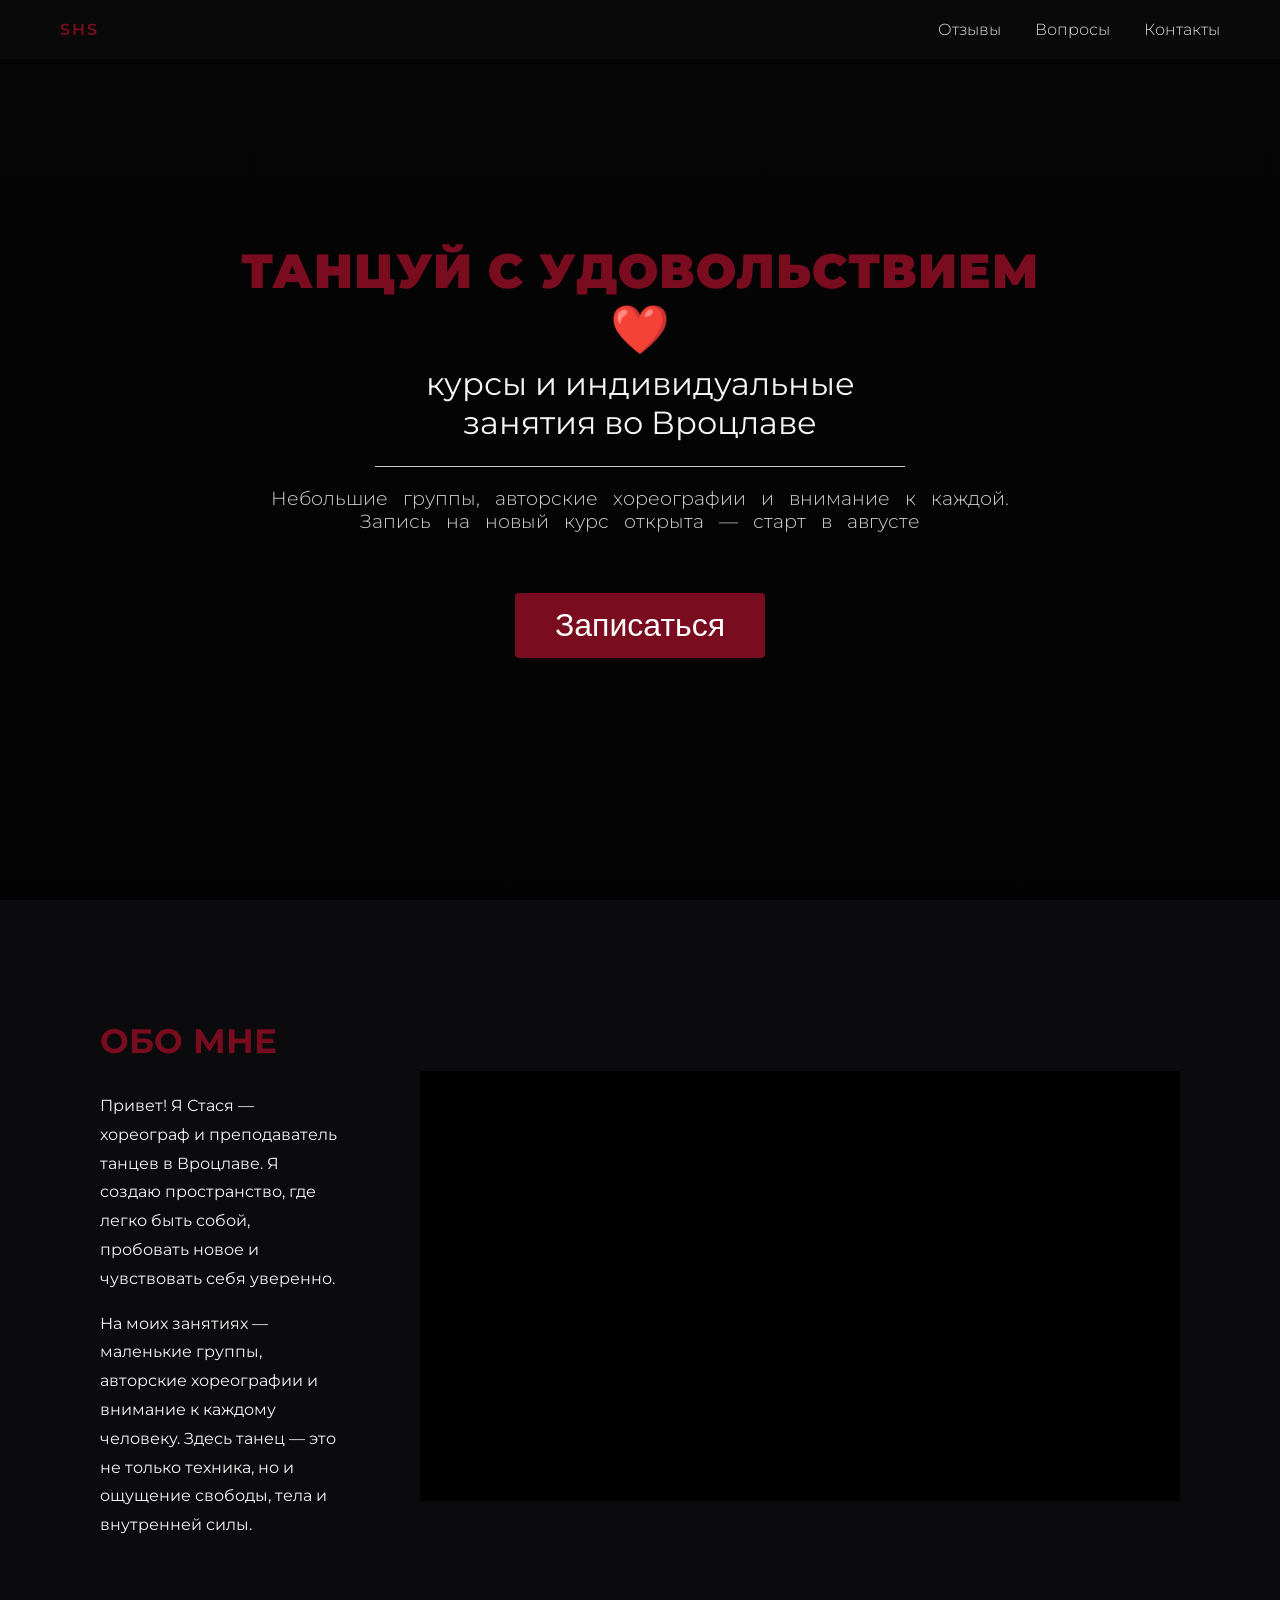
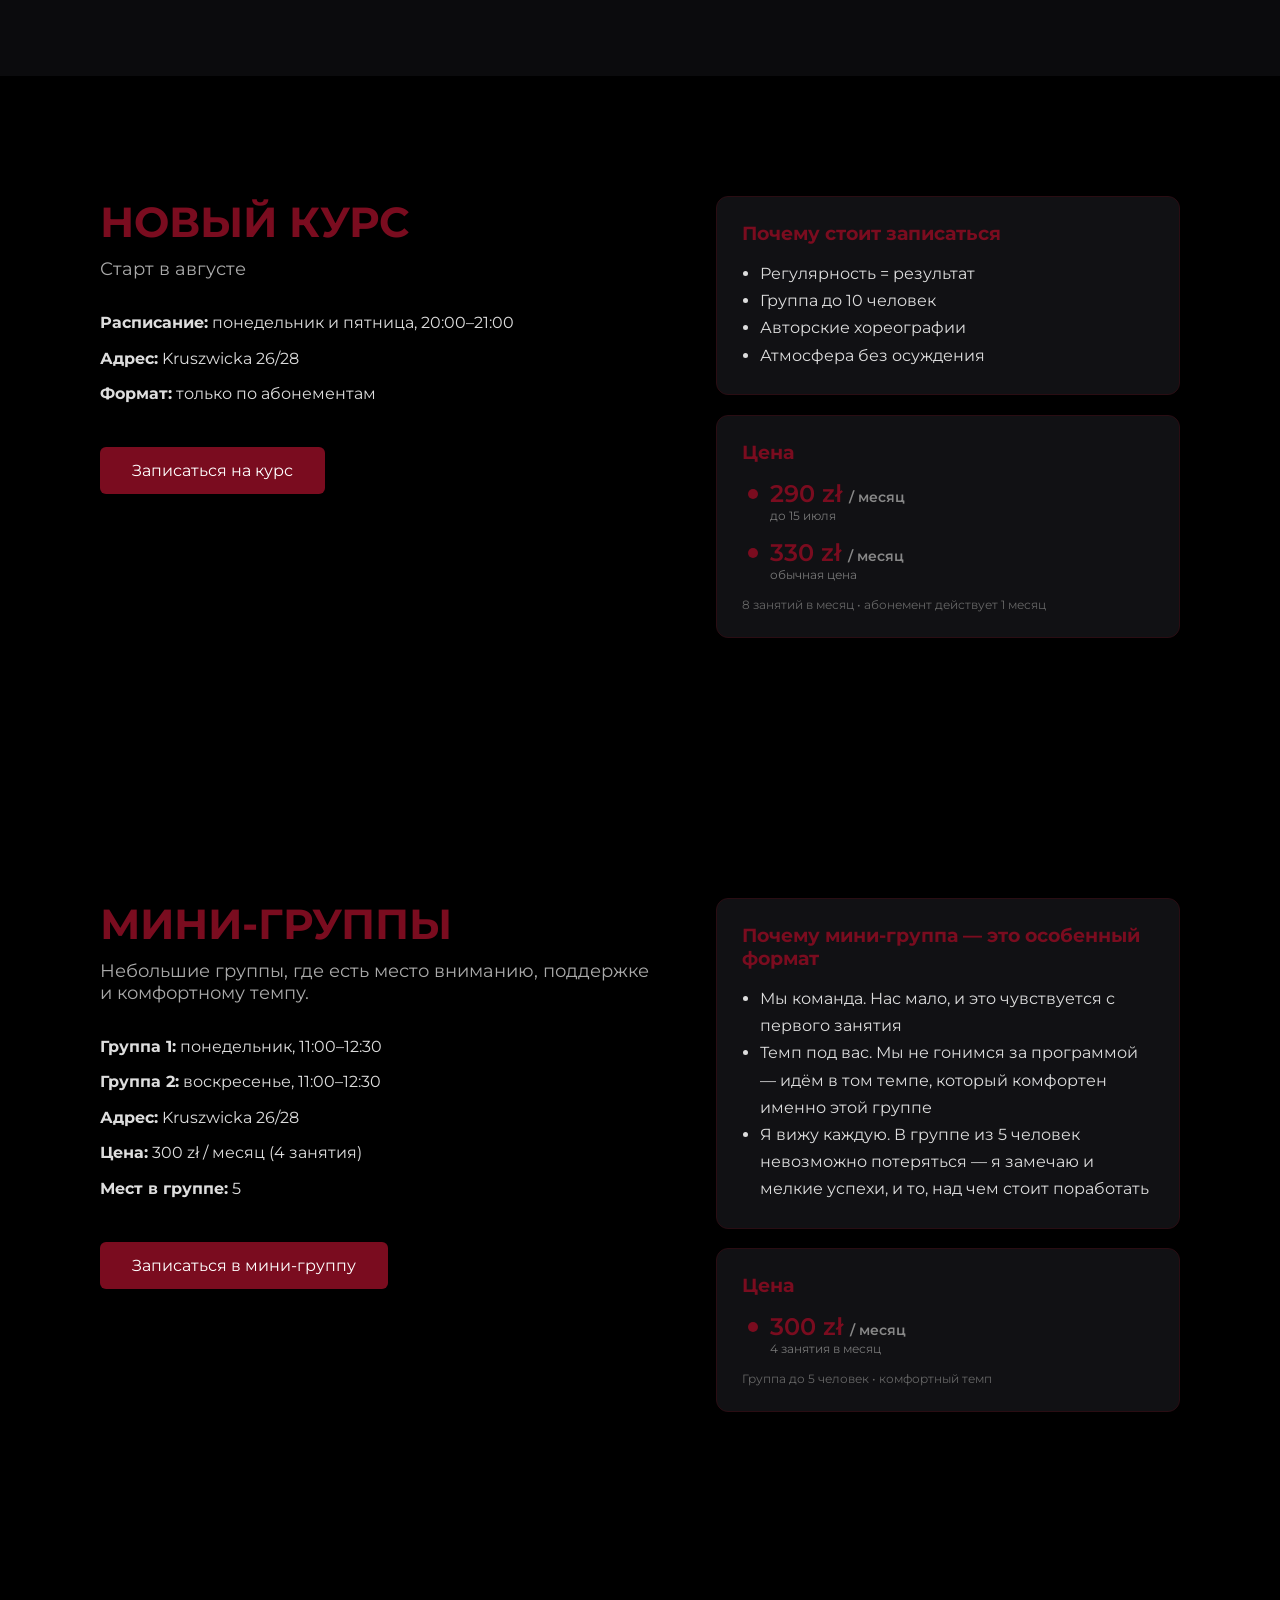
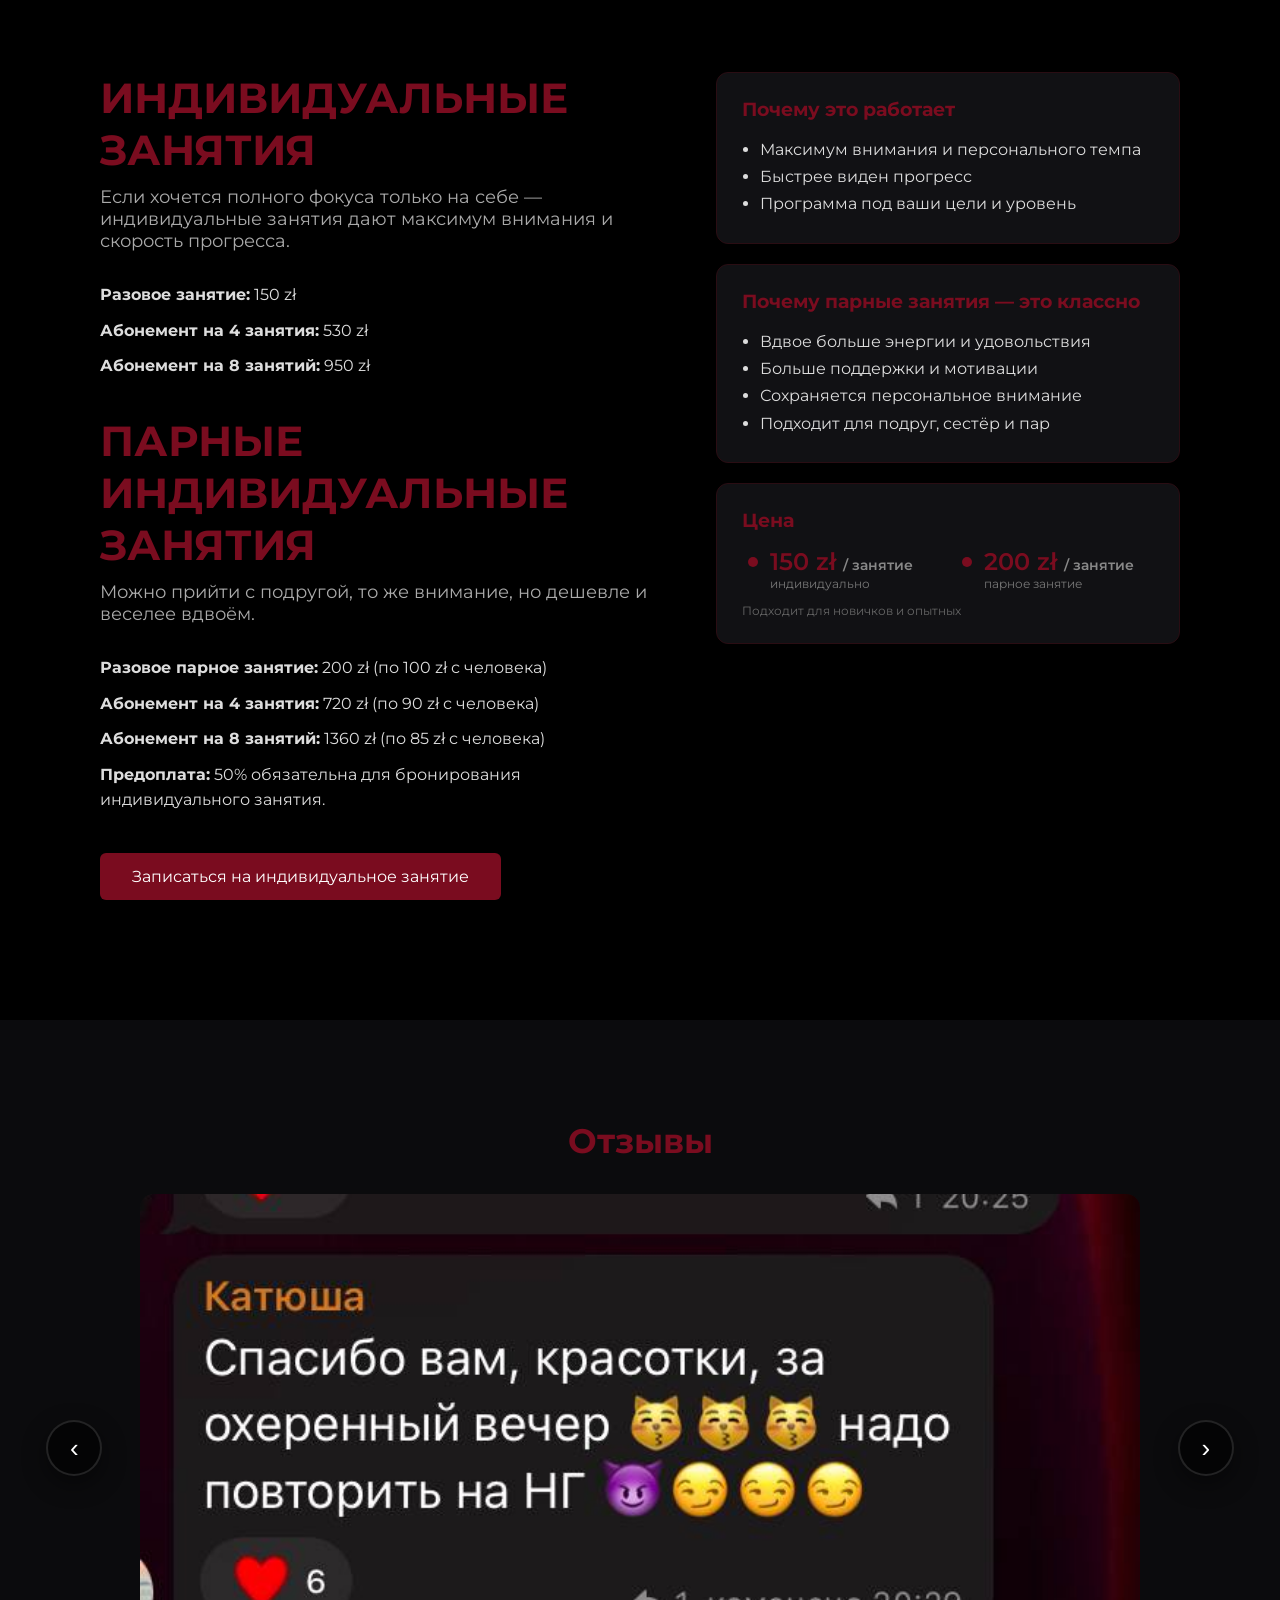
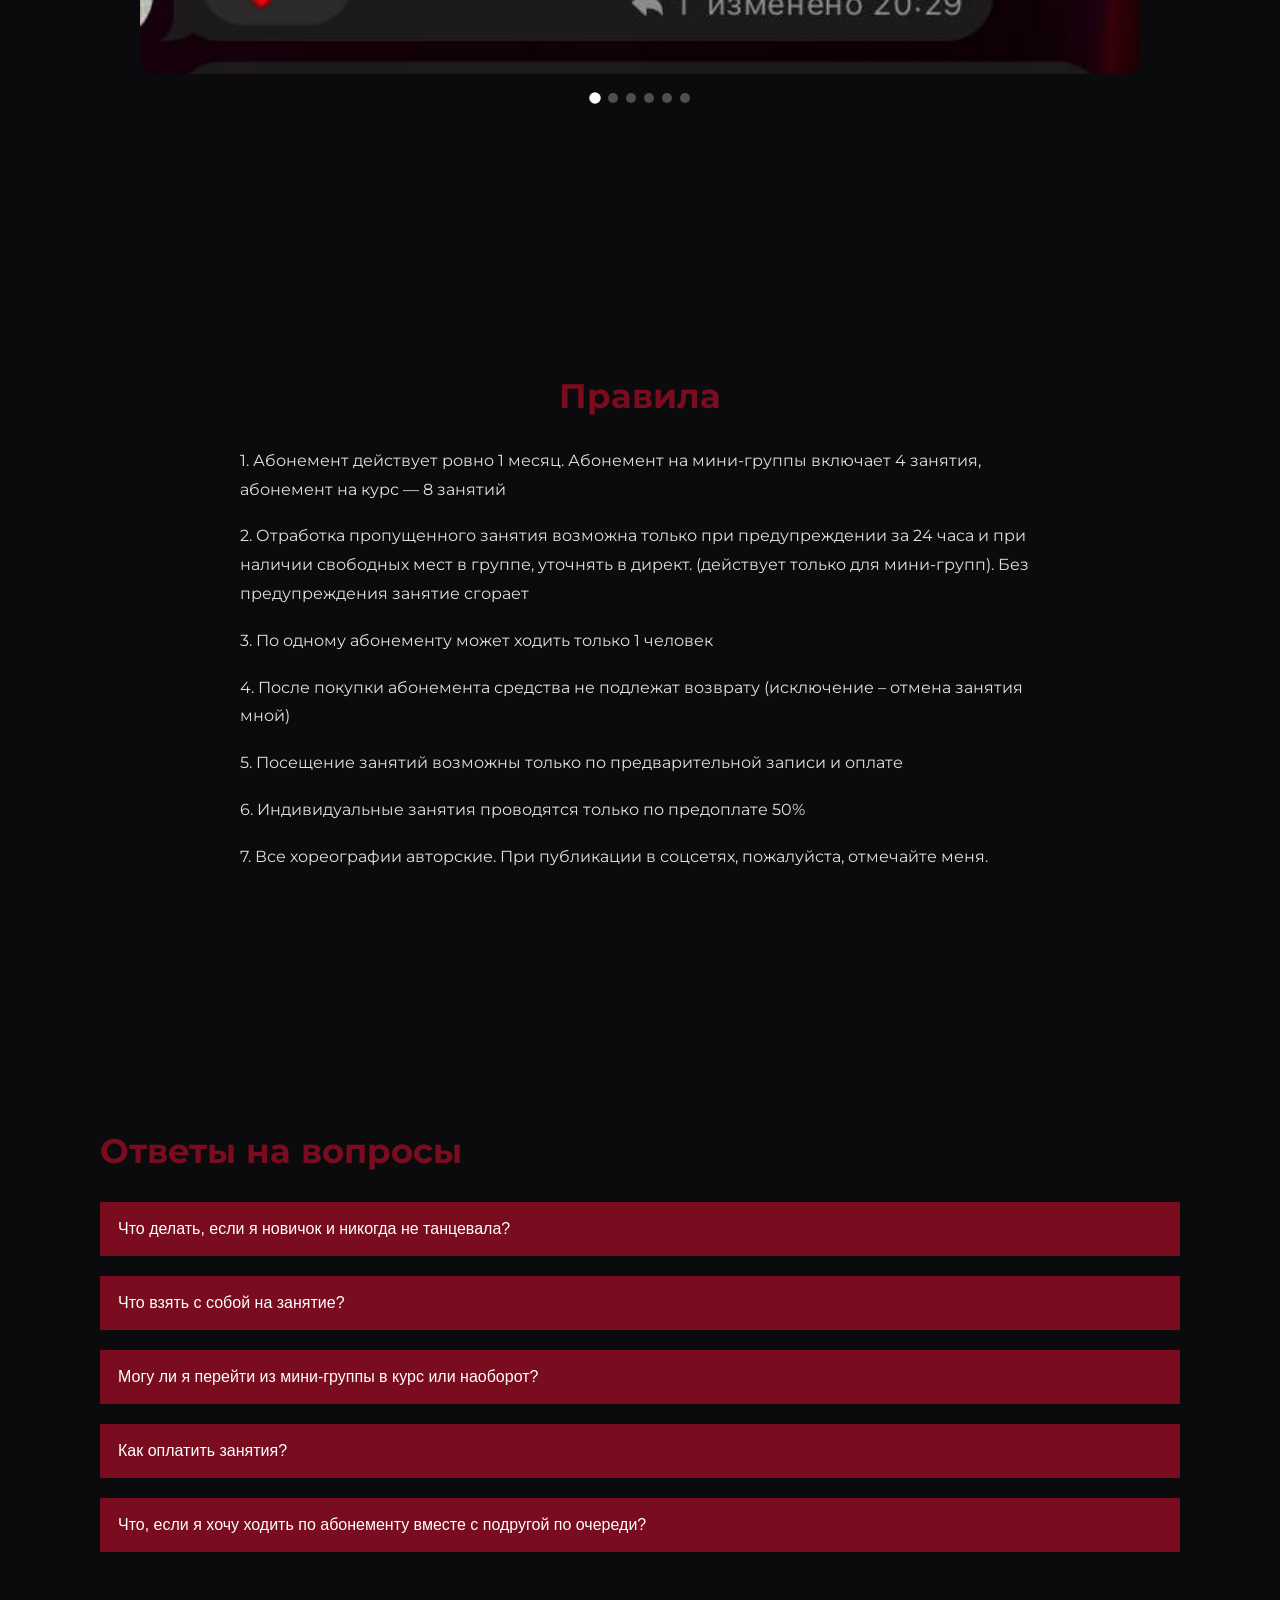
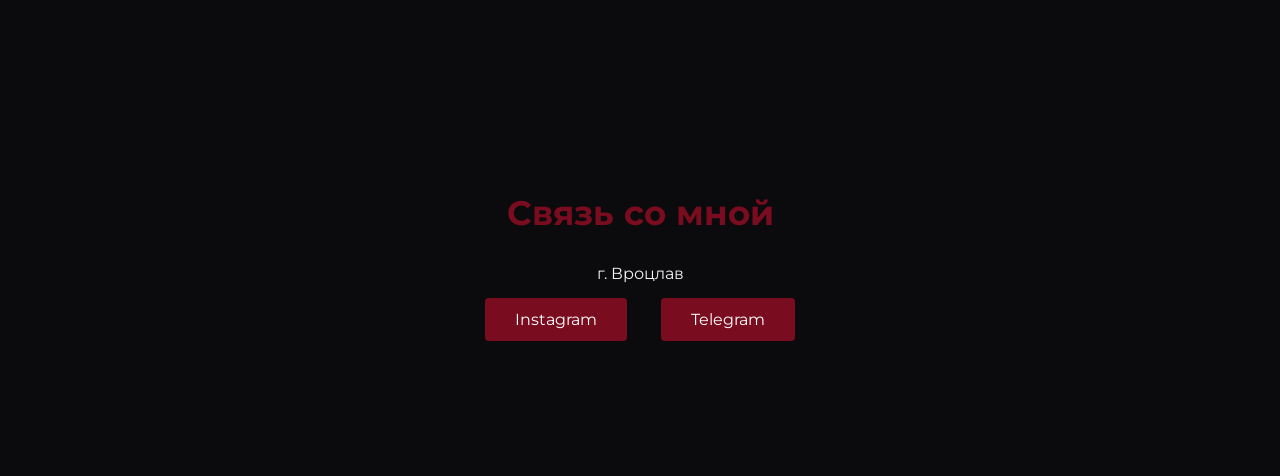
<file: index/index.html>
<!DOCTYPE html>
<html lang="ru">
<head>
    <meta charset="UTF-8">
    <title>Dance Studio</title>
    <meta name="viewport" content="width=device-width, initial-scale=1.0">
    <link rel="stylesheet" href="style.css">
    <link href="https://fonts.googleapis.com/css2?family=Montserrat:wght@300;400;600&display=swap" rel="stylesheet">
</head>
<body>

<header class="header">
    <div class="logo">SHS
</div>
    <nav>
        <a href="#reviews">Отзывы</a>
        <a href="#faq">Вопросы</a>
        <a href="#contact">Контакты</a>
    </nav>
</header>

<section class="hero">
    <div class="hero-content">
        <h1 class="bold">ТАНЦУЙ С УДОВОЛЬСТВИЕМ ❤️</h1>
        <h1 class="hero-subtitle">курсы и индивидуальные <br>занятия во Вроцлаве</h1>
        <div class="hero-divider"></div>
        <h3>Небольшие группы, авторские хореографии и внимание к каждой. <br> Запись на новый курс открыта — старт в августе</h3>
        <button type="button" onclick="window.open('https://docs.google.com/forms/d/e/1FAIpQLSfDvD_IFPrwzHboZxPqMtQ-h6JDGJBAWwTb4HytA79eVzad1g/viewform?pli=1', '_blank', 'noopener,noreferrer')">Записаться</button>
    </div>
</section>

<section id="about" class="section about">
    <div class="text">
        <h2>ОБО МНЕ</h2>
        <p>
            Привет! Я Стася — хореограф и преподаватель танцев в Вроцлаве.
            Я создаю пространство, где легко быть собой, пробовать новое и чувствовать себя уверенно.
        </p>
        <p>
            На моих занятиях — маленькие группы, авторские хореографии и внимание к каждому человеку.
            Здесь танец — это не только техника, но и ощущение свободы, тела и внутренней силы.
        </p>
    </div>
    <div class="image">
    <iframe style="background:#000000;" width="760" height="430" src="https://www.youtube.com/embed/-8Qw4d1dxaU?si=jaeOlJxMB_HmSYlt" title="YouTube video player" frameborder="0" allow="accelerometer; autoplay; clipboard-write; encrypted-media; gyroscope; picture-in-picture; web-share" referrerpolicy="strict-origin-when-cross-origin" allowfullscreen></iframe>
    </div>
</section>
<section class="course" id="course">

    <div class="course-wrapper">

        <!-- LEFT -->
        <div class="course-main">

            <h2>НОВЫЙ КУРС</h2>
            <p class="subtitle">Старт в августе</p>

            <div class="info-block">
                <p><strong>Расписание:</strong> понедельник и пятница, 20:00–21:00</p>
                <p><strong>Адрес:</strong> Kruszwicka 26/28</p>
                <p><strong>Формат:</strong> только по абонементам</p>
            </div>

            <a href="https://docs.google.com/forms/..." class="cta-btn" target="_blank">
                Записаться на курс
            </a>

        </div>

        <!-- RIGHT -->
        <div class="course-side">

            <div class="card highlight">
                <h3>Почему стоит записаться</h3>

                <ul>
                    <li>Регулярность = результат</li>
                    <li>Группа до 10 человек</li>
                    <li>Авторские хореографии</li>
                    <li>Атмосфера без осуждения</li>
                </ul>
            </div>

            <div class="card price">

                <h3>Цена</h3>

                <div class="price-box">
                    <p class="early">290 zł <span>/ месяц</span></p>
                    <p class="note">до 15 июля</p>
                </div>

                <div class="price-box">
                    <p class="normal">330 zł <span>/ месяц</span></p>
                    <p class="note">обычная цена</p>
                </div>

                <p class="small">
                    8 занятий в месяц • абонемент действует 1 месяц
                </p>

            </div>

        </div>

    </div>

</section>

<section class="course mini-group" id="mini-groups">
    <div class="course-wrapper">
        <div class="course-main">
            <h2>МИНИ-ГРУППЫ</h2>
            <p class="subtitle">Небольшие группы, где есть место вниманию, поддержке и комфортному темпу.</p>

            <div class="info-block">
                <p><strong>Группа 1:</strong> понедельник, 11:00–12:30</p>
                <p><strong>Группа 2:</strong> воскресенье, 11:00–12:30</p>
                <p><strong>Адрес:</strong> Kruszwicka 26/28</p>
                <p><strong>Цена:</strong> 300 zł / месяц (4 занятия)</p>
                <p><strong>Мест в группе:</strong> 5</p>
            </div>

            <a href="https://docs.google.com/forms/d/e/1FAIpQLSfDvD_IFPrwzHboZxPqMtQ-h6JDGJBAWwTb4HytA79eVzad1g/viewform?pli=1" class="cta-btn" target="_blank" rel="noopener noreferrer">
                Записаться в мини-группу
            </a>
        </div>

        <div class="course-side">
            <div class="card">
                <h3>Почему мини-группа — это особенный формат</h3>
                <ul>
                    <li>Мы команда. Нас мало, и это чувствуется с первого занятия</li>
                    <li>Темп под вас. Мы не гонимся за программой — идём в том темпе, который комфортен именно этой группе</li>
                    <li>Я вижу каждую. В группе из 5 человек невозможно потеряться — я замечаю и мелкие успехи, и то, над чем стоит поработать</li>
                </ul>
            </div>

            <div class="card price">
                <h3>Цена</h3>
                <div class="price-box">
                    <p class="early">300 zł <span>/ месяц</span></p>
                    <p class="note">4 занятия в месяц</p>
                </div>
                <p class="small">Группа до 5 человек • комфортный темп</p>
            </div>
        </div>
    </div>
</section>

<section class="course individual" id="individual">
    <div class="course-wrapper">
        <div class="course-main">
            <h2>ИНДИВИДУАЛЬНЫЕ ЗАНЯТИЯ</h2>
            <p class="subtitle">Если хочется полного фокуса только на себе — индивидуальные занятия дают максимум внимания и скорость прогресса.</p>

            <div class="info-block">
                <p><strong>Разовое занятие:</strong> 150 zł</p>
                <p><strong>Абонемент на 4 занятия:</strong> 530 zł</p>
                <p><strong>Абонемент на 8 занятий:</strong> 950 zł</p>
            </div>

            <h2 style="margin-top: 36px;">ПАРНЫЕ ИНДИВИДУАЛЬНЫЕ ЗАНЯТИЯ</h2>
            <p class="subtitle">Можно прийти с подругой, то же внимание, но дешевле и веселее вдвоём.</p>

            <div class="info-block">
                <p><strong>Разовое парное занятие:</strong> 200 zł (по 100 zł с человека)</p>
                <p><strong>Абонемент на 4 занятия:</strong> 720 zł (по 90 zł с человека)</p>
                <p><strong>Абонемент на 8 занятий:</strong> 1360 zł (по 85 zł с человека)</p>
                <p><strong>Предоплата:</strong> 50% обязательна для бронирования индивидуального занятия.</p>
            </div>

            <a href="https://docs.google.com/forms/d/e/1FAIpQLSfDvD_IFPrwzHboZxPqMtQ-h6JDGJBAWwTb4HytA79eVzad1g/viewform?pli=1" class="cta-btn" target="_blank" rel="noopener noreferrer">
                Записаться на индивидуальное занятие
            </a>
        </div>

        <div class="course-side">
            <div class="card">
                <h3>Почему это работает</h3>
                <ul>
                    <li>Максимум внимания и персонального темпа</li>
                    <li>Быстрее виден прогресс</li>
                    <li>Программа под ваши цели и уровень</li>
                </ul>
            </div>

            <div class="card">
                <h3>Почему парные занятия — это классно</h3>
                <ul>
                    <li>Вдвое больше энергии и удовольствия</li>
                    <li>Больше поддержки и мотивации</li>
                    <li>Сохраняется персональное внимание</li>
                    <li>Подходит для подруг, сестёр и пар</li>
                </ul>
            </div>

            <div class="card price">
                <h3>Цена</h3>
                <div class="price-row">
                    <div class="price-box-inline">
                        <p class="early">150 zł <span>/ занятие</span></p>
                        <p class="note">индивидуально</p>
                    </div>
                    <div class="price-box-inline">
                        <p class="normal">200 zł <span>/ занятие</span></p>
                        <p class="note">парное занятие</p>
                    </div>
                </div>
                <p class="small">Подходит для новичков и опытных</p>
            </div>
        </div>
    </div>
</section>

<section id="reviews" class="section reviews-section">
    <h2>Отзывы</h2>
    
    <div class="review-carousel">
        <button class="carousel-btn prev" aria-label="Previous">‹</button>
        <div class="carousel-viewport">
            <div class="carousel-track">
                
                <img class="carousel-slide" src="review.2.jpg" alt="Отзыв 2">
                <img class="carousel-slide" src="review.3.jpg" alt="Отзыв 3">
                
                <img class="carousel-slide" src="review.5.jpg" alt="Отзыв 5">
                <img class="carousel-slide" src="review.6.jpg" alt="Отзыв 6">
                <img class="carousel-slide" src="review.7.jpg" alt="Отзыв 7">
                <img class="carousel-slide" src="review.8.jpg" alt="Отзыв 8">
            </div>
        </div>
        <div class="carousel-dots" aria-hidden="false"></div>
        <button class="carousel-btn next" aria-label="Next">›</button>
    </div>
</section>

<section id="rules" class="section rules">
    <h2>Правила</h2>
    <div class="rules-content">
        <p>1. Абонемент действует ровно 1 месяц. Абонемент на мини-группы включает 4 занятия, абонемент на курс — 8 занятий</p>
        <p>2. Отработка пропущенного занятия возможна только при предупреждении за 24 часа и при наличии свободных мест в группе, уточнять в директ. (действует только для мини-групп). Без предупреждения занятие сгорает</p>
        <p>3. По одному абонементу может ходить только 1 человек</p>
        <p>4. После покупки абонемента средства не подлежат возврату (исключение – отмена занятия мной)</p>
        <p>5. Посещение занятий возможны только по предварительной записи и оплате</p>
        <p>6. Индивидуальные занятия проводятся только по предоплате 50%</p>
        <p>7. Все хореографии авторские. При публикации в соцсетях, пожалуйста, отмечайте меня.</p>
    </div>
</section>

<section id="faq" class="section faq">
    <h2>Ответы на вопросы</h2>

    <div class="faq-item">
        <button class="faq-question">Что делать, если я новичок и никогда не танцевала?</button>
        <div class="faq-answer">Все занятия построены так, чтобы в них было комфортно и новичкам, и тем, кто уже занимается. Мы всегда начинаем с разминки и разбора базовых движений❤️</div>
    </div>

    <div class="faq-item">
        <button class="faq-question">Что взять с собой на занятие?</button>
        <div class="faq-answer">Наколенники, удобную одежду (топ, шорты, футболка, лосины и тд), воду и хорошее настроение. 
А также танцевальные каблуки, но если их нет - приходи в носочках, это вообще не проблема!</div>
    </div>

    <div class="faq-item">
        <button class="faq-question">Могу ли я перейти из мини-группы в курс или наоборот?</button>
        <div class="faq-answer">Да, если есть свободные места — напишите мне, и я подскажу, как лучше поступить.</div>
    </div>

    <div class="faq-item">
        <button class="faq-question">Как оплатить занятия?</button>
        <div class="faq-answer">После заполнения формы записи вам придёт номер для перевода/BLIK и сумма задатка. Место бронируется после получения оплаты.</div>
    </div>

    <div class="faq-item">
        <button class="faq-question">Что, если я хочу ходить по абонементу вместе с подругой по очереди?</button>
        <div class="faq-answer">К сожалению, нет - один абонемент рассчитан только на одного человека (см. правила).</div>
    </div>
</section>

<section id="contact" class="section contact">
    <h2>Связь со мной</h2>
    <p>г. Вроцлав</p>

    <div class="buttons">
        <a href="https://www.instagram.com/s.heels.stasia?igsh=Z2NtbzN3bnFyOG9p&utm_source=qr" target="_blank" class="btn">Instagram</a>
        <a href="https://web.telegram.org/a/#921160681" target="_blank" class="btn">Telegram</a>
    </div>
</section>

<button id="backToTopBtn" aria-label="Наверх" style="display:none">
    <svg width="32" height="32" viewBox="0 0 32 32" fill="none">
        <circle cx="16" cy="16" r="16" fill="#7a0c1f"/>
        <polyline points="10,19 16,13 22,19" stroke="black" stroke-width="2.5" fill="none" stroke-linecap="round" stroke-linejoin="round"/>
    </svg>
</button>

<script src="script.js"></script>
</body>
</html>
</file>
<file: index/style.css>
* {
    margin: 0;
    padding: 0;
    box-sizing: border-box;
}

body {
    font-family: 'Montserrat', sans-serif;
    background: #0b0b0d;
    color: #f5f5f5;
    scroll-behavior: smooth;
}

/* ---------- HEADER ---------- */

.header {
    position: fixed;
    width: 100%;
    top: 0;
    background: rgba(10, 10, 12, 0.9);
    backdrop-filter: blur(10px);
    display: flex;
    justify-content: space-between;
    align-items: center;
    padding: 20px 60px;
    z-index: 1000;
}

.logo {
    font-weight: 600;
    letter-spacing: 2px;
    color: #7a0c1f;
}

.header nav a {
    margin-left: 30px;
    text-decoration: none;
    color: #e0e0e0;
    font-weight: 300;
    transition: 0.3s;
}

.header nav a:hover {
    color: #7a0c1f;
}

@media (max-width: 900px) {
    .header {
        padding: 18px 30px;
        flex-wrap: wrap;
        justify-content: center;
        gap: 16px;
    }

    .header nav {
        width: 100%;
        display: flex;
        justify-content: center;
        flex-wrap: wrap;
        gap: 16px;
    }

    .header nav a {
        margin: 0;
        font-size: 14px;
    }
}

/* ---------- HERO ---------- */

.hero {
    height: 100vh;
    background: linear-gradient(rgba(0,0,0,0.6), rgba(0,0,0,0.7)),
        url("https://images.unsplash.com/photo-1518611012118-fdd7f0d5b2b0") center/cover no-repeat;
    display: flex;
    align-items: center;
    justify-content: center;
    text-align: center;
}

.hero-content {
    display: flex;
    flex-direction: column;
    align-items: center;
    justify-content: center;
    max-width: 900px;
    margin: 0 auto;
    padding: 0 20px;
}


.bold {
    color: #7a0c1f;
    font-weight: 900;
    letter-spacing: 1px;
    font-size: 48px;
}

.hero h3 {
    color: lightgrey;
    font-weight: 300;
    word-spacing: 10px;
    margin-top: 20px;
}

.hero-subtitle {
    font-weight: 400;
    font-size: 32px;
    margin: 6px 0 24px;
}

.hero-divider {
    width: 530px;
    height: 1px;
    background: rgba(255, 255, 255, 0.8);
    margin: 0 auto;
}

.hero button {
    margin-top: 60px;
    padding: 14px 40px;
    border: none;
    background: #7a0c1f;
    color: white;
    cursor: pointer;
    font-size: 32px;
    border-radius: 4px;
    transition: 0.3s;
}

.hero button:hover {
    background: #a1122c;
    transform: scale(1.05);
}

/* ---------- SECTIONS ---------- */

.section {
    padding: 120px 100px;
}

.section h2 {
    font-size: 34px;
    margin-bottom: 30px;
    color: #7a0c1f;
}

/* ---------- ABOUT ---------- */

.about {
    display: flex;
    align-items: center;
    gap: 80px;
}

.about .text {
    max-width: 640px;
}

.about .text p {
    margin-bottom: 16px;
    line-height: 1.8;
}

.about img {
    width: 500px;
    border-radius: 10px;
    filter: brightness(0.8);
}

.course {
    padding: 120px 100px;
    background: #000000;
}

.course-wrapper {
    display: grid;
    grid-template-columns: 1.2fr 1fr;
    gap: 60px;
    align-items: start;
}

/* LEFT SIDE */

.course-main h2 {
    font-size: 42px;
    color: #7a0c1f;
    margin-bottom: 10px;
}

.subtitle {
    color: #aaa;
    margin-bottom: 30px;
    font-size: 18px;
}

.info-block p {
    margin-bottom: 10px;
    line-height: 1.6;
    color: #ddd;
}

.cta-btn {
    display: inline-block;
    margin-top: 30px;
    padding: 14px 32px;
    background: #7a0c1f;
    color: white;
    text-decoration: none;
    border-radius: 6px;
    transition: 0.3s;
}

.cta-btn:hover {
    background: #a1122c;
    transform: scale(1.05);
}

/* RIGHT SIDE CARDS */

.card {
    background: #111114;
    padding: 25px;
    border-radius: 12px;
    border: 1px solid #2a0d13;
    margin-bottom: 20px;
}

/* Card hover grow animation */
.card {
    transition: transform 220ms cubic-bezier(.2,.8,.2,1), box-shadow 220ms ease, border-color 220ms ease;
    will-change: transform;
}
.card:hover {
    transform: translateY(-8px) scale(1.02);
    box-shadow: 0 30px 80px rgba(0,0,0,0.45);
    border-color: rgba(255,255,255,0.12);
}

@media (prefers-reduced-motion: reduce) {
    .card, .card:hover {
        transition: none;
        transform: none;
        box-shadow: none;
    }
}

/* keep card positioning for hover effects */
.card { position: relative; }

.card h3 {
    color: #7a0c1f;
    margin-bottom: 15px;
}

/* LIST */

.card ul {
    padding-left: 18px;
    line-height: 1.7;
    color: #ddd;
}

/* PRICE */

.price-box {
    margin-bottom: 15px;
}

/* pulsing point for price cards (restored) */
.card.price .price-box {
    position: relative;
    padding-left: 28px;
}
.card.price .price-box::before {
    content: "";
    position: absolute;
    left: 6px;
    top: 10px;
    width: 10px;
    height: 10px;
    border-radius: 50%;
    background: #7a0c1f;
    box-shadow: 0 0 0 rgba(122,12,31,0.45);
    animation: price-pulse 1.8s infinite ease-out;
}

@keyframes price-pulse {
    0% {
        box-shadow: 0 0 0 0 rgba(122,12,31,0.45);
    }
    70% {
        box-shadow: 0 0 0 18px rgba(122,12,31,0);
    }
    100% {
        box-shadow: 0 0 0 0 rgba(122,12,31,0);
    }
}

.price-row {
    display: flex;
    justify-content: space-between;
    align-items: flex-start;
    gap: 16px;
    flex-wrap: wrap;
    margin: 0 0 12px;
}

.price-box-inline {
    flex: 0 1 calc(50% - 8px);
    min-width: 140px;
    position: relative;
    padding-left: 28px;
}

.card.price .price-box-inline::before {
    content: "";
    position: absolute;
    left: 6px;
    top: 10px;
    width: 10px;
    height: 10px;
    border-radius: 50%;
    background: #7a0c1f;
    box-shadow: 0 0 0 rgba(122,12,31,0.45);
    animation: price-pulse 1.8s infinite ease-out;
}

.early {
    font-size: 24px;
    color: #7a0c1f;
    font-weight: 600;
}

.normal {
    font-size: 24px;
    color: #7a0c1f;
    font-weight: 600;
}

.price span {
    font-size: 14px;
    color: #888;
}

.note {
    font-size: 12px;
    color: #777;
}

.small {
    font-size: 12px;
    color: #666;
    margin-top: 10px;
}

/* RESPONSIVE */

@media (max-width: 900px) {
    .course-wrapper {
        grid-template-columns: 1fr;
    }

    .course {
        padding: 80px 25px;
    }
}

@media (max-width: 768px) {
    .section {
        padding: 80px 18px;
    }

    .hero {
        min-height: 85vh;
        padding: 0 12px;
    }

    .hero-content {
        max-width: 100%;
        padding: 0 12px;
    }

    .bold {
        font-size: 36px;
    }

    .hero-subtitle {
        font-size: 26px;
    }

    .hero button {
        font-size: 20px;
        padding: 12px 28px;
    }

    .about {
        flex-direction: column;
        gap: 40px;
        padding: 0 12px;
    }

    .about .image iframe {
        width: 100%;
        max-width: 100%;
        height: auto;
    }

    .course-main h2,
    .course-side .card h3,
    .reviews-card h2,
    .rules h2,
    .faq-question,
    .contact h2 {
        font-size: 28px;
    }

    .reviews-section {
        padding: 80px 18px 100px;
    }

    .review-carousel {
        max-width: 100%;
        margin: 28px auto;
    }

    .carousel-viewport {
        overflow: hidden;
    }

    .carousel-track {
        display: flex;
        gap: 14px;
    }

    .carousel-slide {
        width: 100%;
        height: auto;
        object-fit: cover;
        border-radius: 20px;
    }

    .reviews-card__content {
        padding: 24px 24px;
    }

    .card {
        padding: 22px;
    }

    .price-row {
        flex-direction: column;
    }

    .price-box-inline {
        flex: 1 1 100%;
    }

    .faq-question {
        font-size: 15px;
        padding: 16px;
    }

    .faq-answer.open {
        padding: 14px 16px;
    }

    .btn,
    .cta-btn,
    .review-link {
        width: 100%;
        text-align: center;
    }
}

@media (max-width: 520px) {
    .header {
        padding: 16px 14px;
    }

    .hero {
        padding: 0 10px;
    }

    .hero h3,
    .hero-subtitle {
        word-break: break-word;
    }

    .hero h3 {
        font-size: 18px;
    }

    .bold {
        font-size: 30px;
    }

    .hero-subtitle {
        font-size: 22px;
    }

    .header nav {
        gap: 10px;
    }

    .contact .buttons {
        display: flex;
        flex-direction: column;
        gap: 12px;
    }
}

/* ---------- REVIEWS CARD ---------- */

.reviews-section {
    padding: 100px 24px 120px;
}

.reviews-card {
    display: flex;
    align-items: center;
    justify-content: center;
    min-height: 360px;
    padding: 32px;
    border-radius: 26px;
    background: linear-gradient(135deg, #7a0c1f, #a1122c);
    border: 1px solid rgba(255,255,255,0.15);
    box-shadow: 0 24px 70px rgba(0,0,0,0.28);
    text-decoration: none;
    color: #fff;
    position: relative;
    overflow: hidden;
    backdrop-filter: blur(16px);
    transition: transform 0.3s ease, box-shadow 0.3s ease;
}

.reviews-card::before {
    content: "";
    position: absolute;
    inset: -20px;
    background: url("https://images.unsplash.com/photo-1516280440614-37939bbacd81") center/cover no-repeat;
    filter: blur(8px);
    transform: scale(1.05);
    opacity: 0.25;
}


.reviews-card__content {
    position: relative;
    z-index: 1;
    max-width: 560px;
    text-align: center;
    padding: 34px 36px;
    border-radius: 20px;
    background: rgba(10, 10, 12, 0.74);
    border: 1px solid rgba(255,255,255,0.14);
    backdrop-filter: blur(12px);
}

.reviews-card__eyebrow {
    display: inline-block;
    margin-bottom: 12px;
    padding: 6px 12px;
    border-radius: 999px;
    background: rgba(122, 12, 31, 0.12);
    color: #7a0c1f;
    font-weight: 600;
    letter-spacing: 0.16em;
    text-transform: uppercase;
    font-size: 12px;
}

.reviews-card h2 {
    margin-bottom: 12px;
    color: #fff;
    font-size: 34px;
}

.reviews-card p {
    color: #f2dede;
    line-height: 1.7;
    margin-bottom: 18px;
}

.review-link {
    display: inline-block;
    padding: 12px 24px;
    border-radius: 999px;
    background: #7a0c1f;
    color: white;
    font-weight: 600;
    transition: 0.3s;
}

.review-link:hover {
    background: #a1122c;
    transform: scale(1.02);
}


/* ---------- FAQ ---------- */

.faq-item {
    margin-top: 20px;
}

.faq-question {
    width: 100%;
    padding: 18px;
    background: #7a0c1f;
    color: white;
    border: none;
    text-align: left;
    cursor: pointer;
    font-size: 16px;
    transition: 0.3s;
}

.faq-question:hover {
    background: #a1122c;
}

.faq-answer {
    /* Animated collapse/expand */
    display: block; /* keep in flow but collapsed via max-height */
    max-height: 0;
    overflow: hidden;
    padding: 0 18px;
    background: #151518;
    border-left: 3px solid #7a0c1f;
    opacity: 0;
    transition: max-height 320ms cubic-bezier(.2,.8,.2,1), opacity 220ms ease, padding 220ms ease;
}

.faq-answer.open {
    max-height: 1000px; /* large enough to show content */
    padding: 18px;
    opacity: 1;
}

/* ---------- CONTACT ---------- */

.contact {
    text-align: center;
}

.btn {
    display: inline-block;
    margin: 15px;
    padding: 12px 30px;
    background: #7a0c1f;
    color: white;
    text-decoration: none;
    border-radius: 4px;
    transition: 0.3s;
}

.btn:hover {
    background: #a1122c;
    transform: scale(1.05);
}

/* ---------- REVIEWS PAGE ---------- */

.review-carousel {
    max-width: 1000px;
    margin: 32px auto;
    position: relative;
}

/* align reviews heading and caption with site content */
.reviews-section > h2,
.reviews-section > p {
    max-width: 1000px;
    margin-left: auto;
    margin-right: auto;
    text-align: center;
}

/* ---------- RULES ---------- */

.rules {
    background: #0b0b0d;
}

.rules h2 {
    text-align: center;
}

.rules-content {
    max-width: 800px;
    margin: 0 auto;
}

.rules-content p {
    color: #e0e0e0;
    line-height: 1.8;
    margin-bottom: 18px;
    font-size: 16px;
}

.carousel-viewport {
    overflow: hidden;
    border-radius: 14px;
    background: rgba(255,255,255,0.03);
}

.carousel-track {
    display: flex;
    transition: transform 450ms cubic-bezier(.2,.8,.2,1);
    will-change: transform;
}

.carousel-slide {
    flex: 0 0 100%;
}

.carousel-slide {
    display: block;
    width: 100%;
    height: 480px;
    object-fit: cover;
    transition: transform 250ms cubic-bezier(.2,.8,.2,1);
}

.carousel-slide:hover {
    transform: scale(1.02);
}

.carousel-btn {
    position: absolute;
    top: 50%;
    transform: translateY(-50%);
    width: 56px;
    height: 56px;
    border-radius: 50%;
    border: 2px solid rgba(255,255,255,0.12);
    display: flex;
    align-items: center;
    justify-content: center;
    background: rgba(0,0,0,0.55);
    color: #fff;
    cursor: pointer;
    font-size: 26px;
    z-index: 20;
    box-shadow: 0 8px 24px rgba(0,0,0,0.45);
    transition: transform 160ms ease, background 160ms ease, left 200ms ease, right 200ms ease;
}

.carousel-btn:active {
    transform: translateY(-50%) scale(0.96);
}

.carousel-btn.prev { left: calc(-56px - 1cm); }
.carousel-btn.next { right: calc(-56px - 1cm); }

@media (max-width: 600px) {
    /* keep buttons inside viewport on small screens */
    .carousel-btn.prev { left: 8px; }
    .carousel-btn.next { right: 8px; }
}

.carousel-dots {
    display: flex;
    justify-content: center;
    gap: 8px;
    margin-top: 0.5cm; /* place dots 0.5cm under the picture */
}

.carousel-dots .carousel-dot {
    width: 10px;
    height: 10px;
    border-radius: 50%;
    border: none;
    background: rgba(255,255,255,0.28);
    cursor: pointer;
    transition: transform 120ms ease, background 120ms ease;
}

.carousel-dots .carousel-dot.active {
    background: #ffffff;
    transform: scale(1.15);
}

.carousel-dots .carousel-dot:focus {
    outline: 2px solid rgba(122,12,31,0.6);
}

@media (max-width: 900px) {
    .carousel-slide { height: 320px; }
    .review-carousel { margin: 20px auto; }
}

/* no hover zoom on slides */

@media (max-width: 900px) {
    .screenshot-grid {
        grid-template-columns: 1fr;
    }
}

/* ---------- FOOTER ---------- */

.site-footer {
    text-align: center;
    padding: 40px 20px 60px;
    background: #050507;
    color: #777;
}

.footer-links {
    display: flex;
    justify-content: center;
    gap: 12px;
    flex-wrap: wrap;
    margin-bottom: 18px;
}

.footer-btn {
    display: inline-block;
    padding: 10px 20px;
    border: 1px solid #7a0c1f;
    color: #f5f5f5;
    text-decoration: none;
    border-radius: 999px;
    transition: 0.3s;
}

.footer-btn:hover {
    background: #7a0c1f;
    transform: translateY(-2px);
}

.info-page {
    min-height: 100vh;
    padding: 80px 24px 60px;
    background: linear-gradient(135deg, #09090b, #14141a);
    color: #f5f5f5;
}

.page-card {
    max-width: 1000px;
    margin: 0 auto;
    background: rgba(17, 17, 20, 0.95);
    border: 1px solid #2a0d13;
    border-radius: 18px;
    padding: 32px;
    box-shadow: 0 20px 60px rgba(0, 0, 0, 0.25);
}

.back-link {
    display: inline-block;
    margin-bottom: 20px;
    color: #f39aa9;
    text-decoration: none;
}

.page-grid {
    display: grid;
    grid-template-columns: 1.1fr 0.9fr;
    gap: 24px;
    align-items: center;
}

.page-grid img {
    width: 100%;
    height: 320px;
    object-fit: cover;
    border-radius: 14px;
    filter: brightness(0.9);
}

.page-card ul {
    padding-left: 20px;
    line-height: 1.8;
}

#backToTopBtn {
    position: fixed;
    right: 36px;
    bottom: 36px;
    z-index: 1200;
    background: none;
    border: none;
    outline: none;
    cursor: pointer;
    opacity: 0;
    pointer-events: none;
    transition: opacity 0.6s cubic-bezier(.4,0,.2,1), visibility 0.6s cubic-bezier(.4,0,.2,1);
    visibility: hidden;
    box-shadow: 0 4px 24px 0 rgba(122,12,31,0.18);
}
#backToTopBtn.show {
    opacity: 1;
    pointer-events: auto;
    visibility: visible;
}
#backToTopBtn svg {
    display: block;
}
#backToTopBtn:active {
    transform: scale(0.96);
}
</file>
